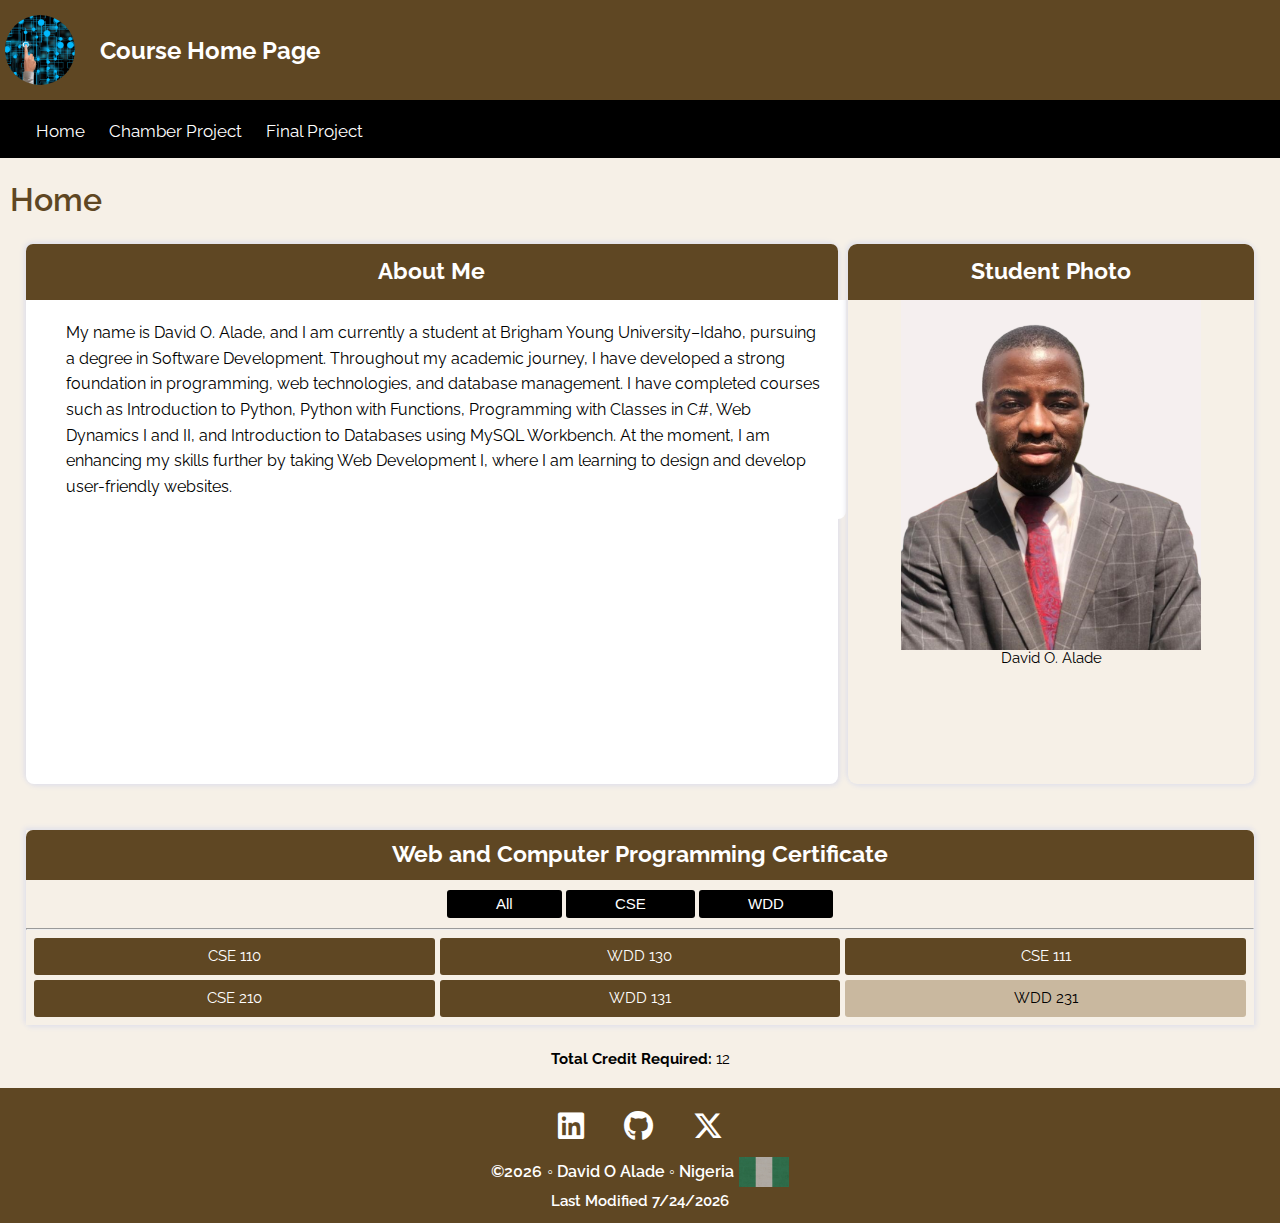
<file: index.html>
<!DOCTYPE html>
<html lang="en-US">

<head>
    <meta charset="UTF-8">
    <meta name="viewport" content="width=device-width, initial-scale=1.0">
    <meta name="author" content="David O. Alade">
    <meta name="description" content="Home Page for WDD231 - Web Development I">
    <title>WDD 231 - Course Home Page | David O. Alade</title>

    <link rel="preconnect" href="https://fonts.googleapis.com">
    <link rel="preconnect" href="https://fonts.gstatic.com" crossorigin>
    <link href="https://fonts.googleapis.com/css2?family=Quicksand:wght@300..700&family=Raleway:ital,wght@0,100..900;1,100..900&display=swap" rel="stylesheet">
    <link rel="icon" href="images/favicon.ico" sizes="16x16" type="image/.ico">
    <link rel="stylesheet" href="https://cdnjs.cloudflare.com/ajax/libs/font-awesome/6.5.0/css/all.min.css">

    <link rel="stylesheet" href="styles/normalize.css" media="screen">
    <link rel="stylesheet" href="styles/index.css" media="screen">
    <link rel="stylesheet" href="styles/index-large.css" media="screen">
    <script src="scripts/index.js" defer></script>
    <script src="scripts/course-list-array.js" defer></script>

    <meta property="og:title" content="WDD 231 - Course Home Page | David O. Alade">
    <meta property="og:description" content="Home Page for WDD231 - Web Development I">
    <meta property="og:image" content="https://www.churchofjesuschrist.org/imgs/45e59c1c726d11ec9eb5eeeeac1ea79d5f76a9ce/full/!1280%2C674/0/default">

    <meta property="og:url" content="https://davidicgeneration01.github.io/WDD-231/">


</head>

<body>

    <div class="intro-container">
        <img src="images/logo.jpg" alt="Photo of logo">
        <h1>Course Home Page</h1>
        <span id="menu">☰</span>
    </div>

    <header>
        <nav class="nav-links">
            <a href="#"> <span class="close-menu">✖</span> </a>
            <a href="index.html">Home</a>
            <a href="chamber/siteplan.html">Chamber Project</a>
            <a href="#">Final Project</a>
            
        </nav>
    </header>

    <h3 class="home">Home</h3>

    <main>
        <div class="main-container">
            <section class="tag-one">
                <h2>About Me</h2>
                
                <p class="My-Bio">My name is David O. Alade, and I am currently a student at Brigham Young University–Idaho, pursuing a degree in Software Development. Throughout my academic journey, I have developed a strong foundation in programming, web technologies, and database management. I have completed courses such as Introduction to Python, Python with Functions, Programming with Classes in C#, Web Dynamics I and II, and Introduction to Databases using MySQL Workbench. At the moment, I am enhancing my skills further by taking Web Development I, where I am learning to design and develop user-friendly websites.</p>
                
                
            </section>

            <section class="tag-two">
                <h2>Student Photo</h2>
                <img src="images/My-Photo.jpg" alt="David O. Alade" class="My-Photo">
                <p>David O. Alade</p>
            </section>

            <section class="tag-three">
                <h2>Web and Computer Programming Certificate</h2>

                <div class="btn-container">
                    <button class="all-course">All</button>
                    <button class="cse-course">CSE</button>
                    <button class="wdd-course">WDD</button>
                </div>
                <hr>
                <div class="courses-container"></div>
            </section>

        </div>
        <span class="total-credit"></span>
        <dialog id="course-details"></dialog>
    </main>

    <footer class="footer-nav">


    <div class="footer-icons" style="margin: 10px 0;">
        <a href="https://www.linkedin.com/in/davidalade01" target="_blank" aria-label="LinkedIn" style="margin: 0 10px; color: inherit;">
            <i class="fab fa-linkedin fa-2x"></i>
        </a>
        <a href="https://github.com/davidicgeneration01" target="_blank" aria-label="GitHub" style="margin: 0 10px; color: inherit;">
            <i class="fab fa-github fa-2x"></i>
        </a>
        <a href="https://x.com/SonofGod3471" target="_blank" aria-label="X (Twitter)" style="margin: 0 10px; color: inherit;">
            <i class="fab fa-x-twitter fa-2x"></i>
        </a>
    </div>

    <div class="flag-name">
        <span id="currentYear">&copy;</span>
        <p> ◦ David O Alade ◦ Nigeria </p>
        <img src="images/Nig-flag.jpg" alt="Nigerian Flag" loading="lazy">
    </div>
    <p id="lastModified"></p>

</footer>

    </footer>

</body>

</html>
</file>
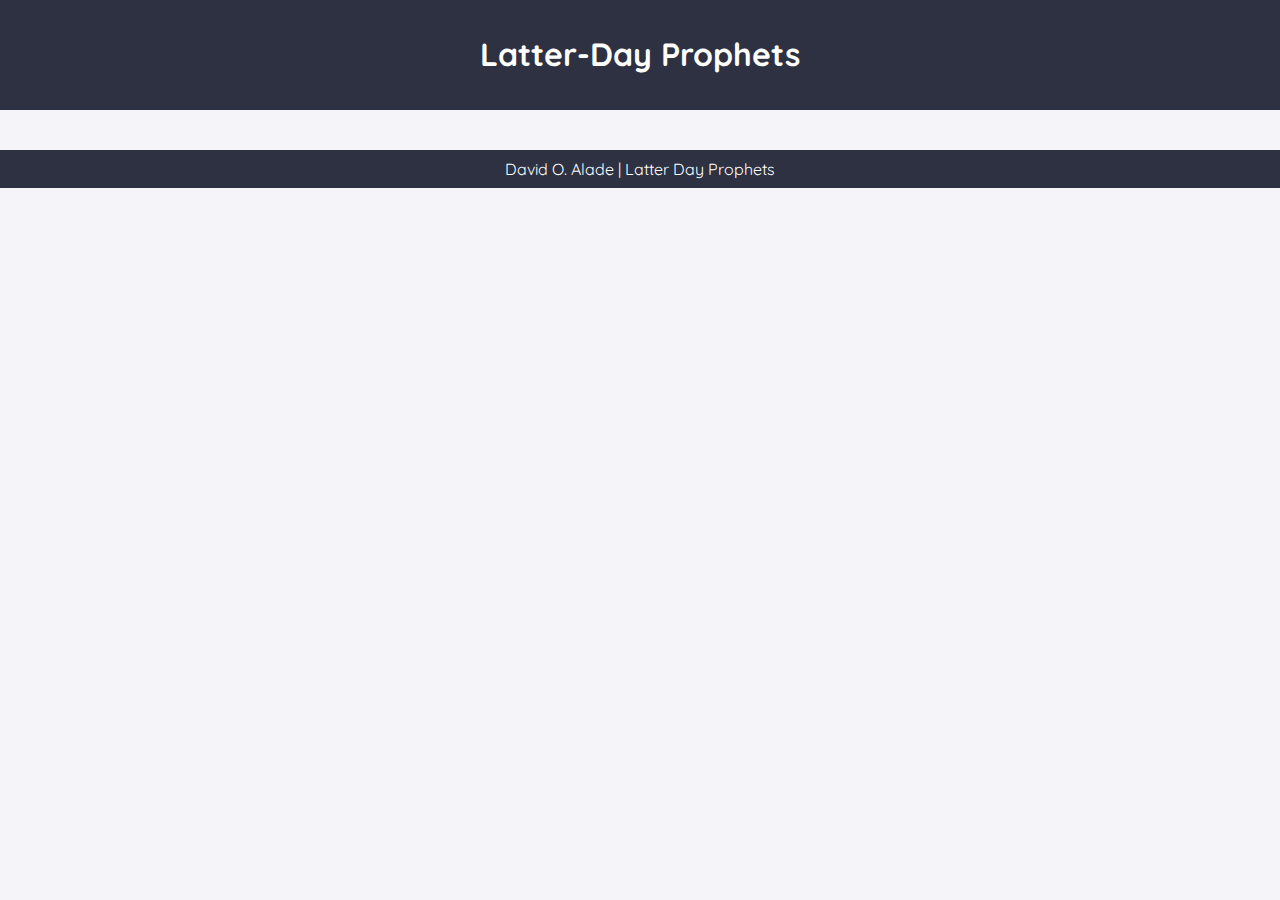
<file: prophets.html>
<!DOCTYPE html>
<html lang="en-US">
  <head>
    <meta charset="UTF-8" />
    <meta name="viewport" content="width=device-width, initial-scale=1.0" />
    <meta name="author" content="David O. Alade" />
    <meta
      name="description"
      content="Prophets of the Church of Jesus Christ of Latter-day Saints"
    />
    <title>Prophets | David O. Alade</title>

    <link rel="preconnect" href="https://fonts.googleapis.com" />
    <link rel="preconnect" href="https://fonts.gstatic.com" crossorigin />
    <link href="https://fonts.googleapis.com/css2?family=Quicksand:wght@300..700&family=Raleway:ital,wght@0,100..900;1,100..900&display=swap"rel="stylesheet"/>
    <link rel="icon"href="../images/favicon.ico"sizes="16x16"type="image/.ico"/>

    <link rel="stylesheet" href="../styles/normalize.css" media="screen" />
    <link rel="stylesheet" href="../styles/prophets.css" media="screen" />
    

    <script src="../scripts/prophets.js" defer></script>
  </head>


<body>
    <header>
        <h1>Latter-Day Prophets</h1>
    </header>
    <main>
        <div id="cards"></div>
    </main>
    <footer>
        <p>David O. Alade | Latter Day Prophets</p>
    </footer>
    <script src="scripts/prophets.js"></script>
</body>
</html>
</file>
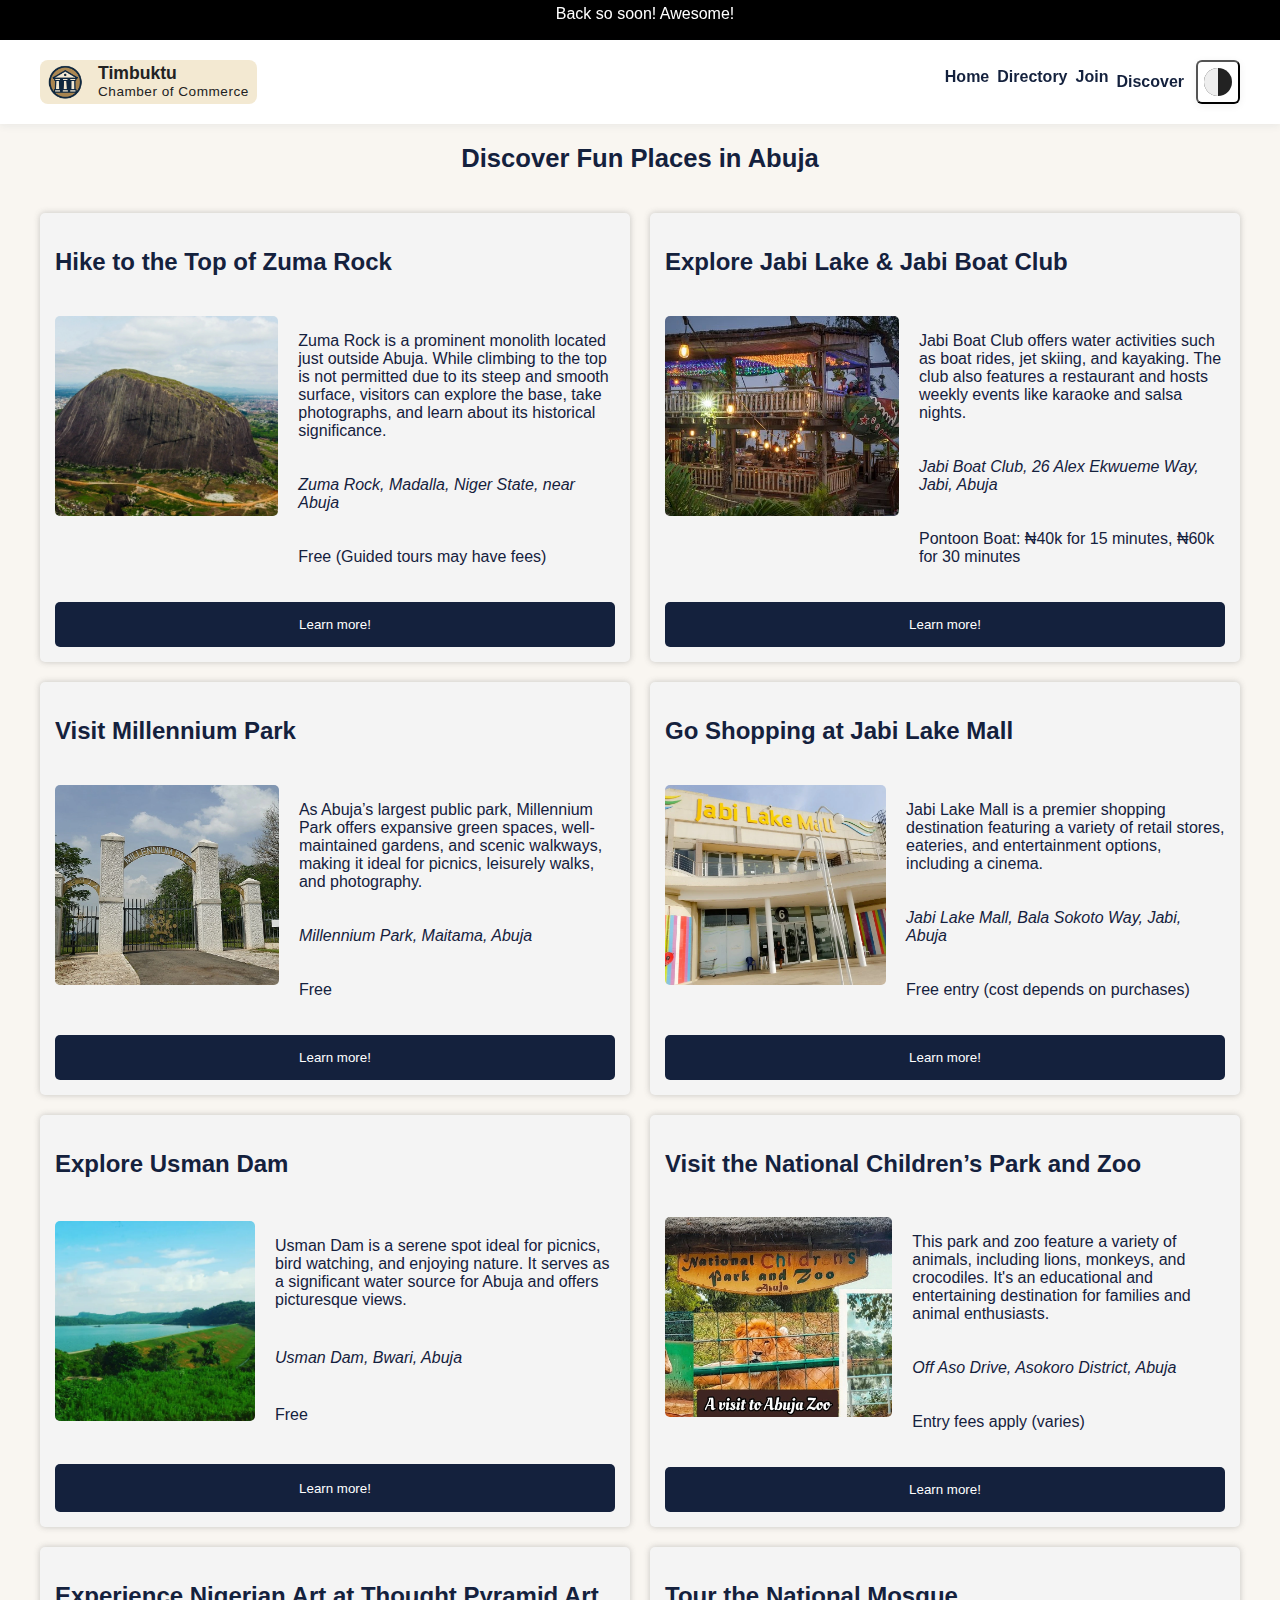
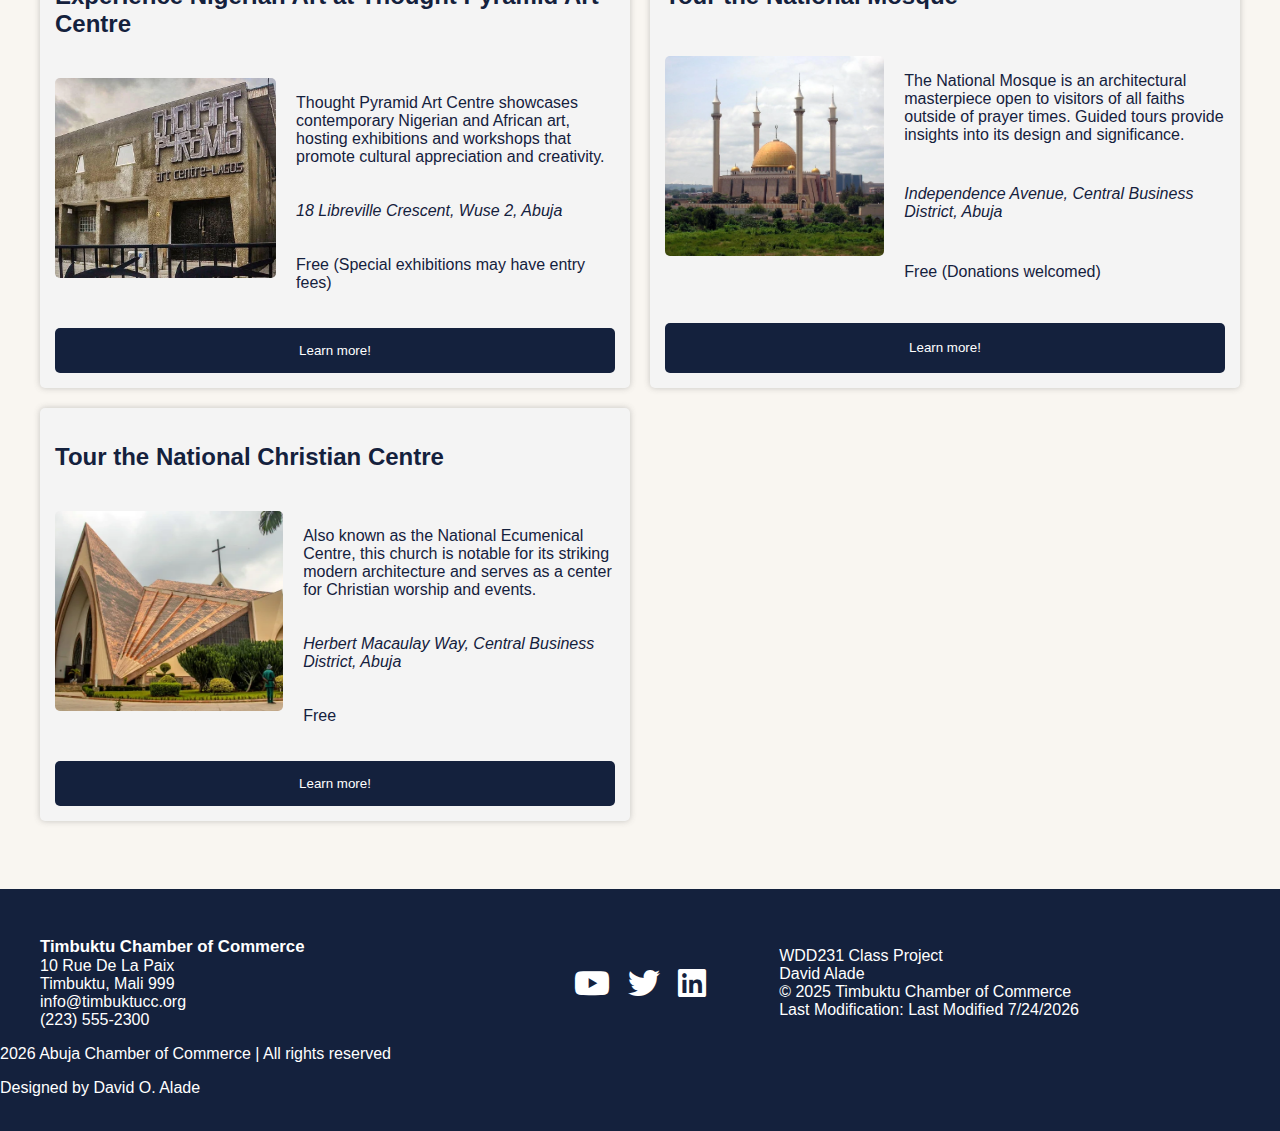
<file: chamber/discover.html>
<head>
  <meta charset="UTF-8">
    <meta name="viewport" content="width=device-width, initial-scale=1.0">
    <meta name="author" content="David O. Alade">
    <meta name="description" content="This website will serve as a resource hub for businesses in the city of Timbuktu. The site will provide information on local events, host networking opportunities, create business directories, and encourage local shopping. It aims to promote local economic growth, support local businesses, and foster a sense of community between the businesses.">

    <meta property="og:title" content="Timbuktu Chamber of Commerce">
    <meta property="og:description" content="Timbuktu Chamber of Commerce connecting businesses together">
    <meta property="og:type" content="website">
    <meta property="og:image" content="https://davidicgeneration01.github.io/WDD231/chamber/img/Commerce.jpg">
    <meta property="og:url" content="https://davidicgeneration01.github.io/WDD231/chamber/directory.html">
    <meta name="twitter:card" content="Timbuktu Chamber of Commerce, connects and grows businesses.">
    <title>Directory | Timbuktu Chamber of Commerce </title>

    <link rel="apple-touch-icon" sizes="180x180" href="/images/icons/apple-touch-icon.png">
    <link rel="icon" type="image/png" sizes="32x32" href="images/icons/favicon-32x32.png">
    <link rel="icon" type="image/png" sizes="16x16" href="images/icons/favicon-16x16.png">
    <link rel="manifest" href="images/icons/site.webmanifest">

    <link rel="preconnect" href="https://fonts.googleapis.com">
    <link rel="preconnect" href="https://fonts.gstatic.com" crossorigin>
    <link href="https://fonts.googleapis.com/css2?family=Outfit:wght@100..900&display=swap" rel="stylesheet">
    <link rel="icon" href="img/favicon.ico" sizes="16x16" type="image/.ico">

    
    <link rel="stylesheet" href="styles/discover.css" media="screen">
    <link rel="stylesheet" href="styles/index.css" media="screen">
    <!-- <link rel="stylesheet" href="styles/directory.css" media="screen">
    <link rel="stylesheet" href="styles/directory-large.css" media="screen"> -->
    <link rel="stylesheet" href="https://cdnjs.cloudflare.com/ajax/libs/font-awesome/6.6.0/css/all.min.css"> <!-- Font Awesome 6.6.0 -->

    <script src="scripts/discover.js" defer></script>
    <script src="scripts/lastmodified.js" defer></script>
    <script src="scripts/nav.js" defer></script>

</head>
<body>
  <header id="greeting-msg"></header>

  <header>
    <div class="header-content container">
      <div class="logo">
        <img src="img/logo.png" alt="Timbuktu Chamber of Commerce Logo" class="logo-img" width="48" height="48">
        <span class="logo-text">
          <span class="logo-title">Timbuktu</span>
          <span class="logo-subtitle">Chamber of Commerce</span>
        </span>
      </div>

      <nav class="main-nav">
        <button class="dark-toggle" id="darkToggle" aria-label="Toggle dark mode">
          <svg width="32" height="32" viewBox="0 0 32 32">
            <circle cx="16" cy="16" r="14" fill="#222"/>
            <path d="M16 2a14 14 0 0 0 0 28V2z" fill="#eee"/>
          </svg>
        </button>
        <div class="hamburger" id="hamburger">
          <span class="bar"></span>
          <span class="bar"></span>
          <span class="bar"></span>
        </div>
        <ul class="nav-links" id="navLinks">
          <li><a href="index.html">Home</a></li>
          <li><a href="directory.html">Directory</a></li>
          <li><a href="join.html">Join</a></li>
          <li><a href="discover.html" class="active">Discover</a></li>
        </ul>
      </nav>
    </div>
  </header>

    <main>
        <h1>Discover Fun Places in Abuja</h1>

        <div class="tryData"></div>
    </main>


    <footer>
        <div class="footer-content container">
        <div class="footer-col">
            <strong>Timbuktu Chamber of Commerce</strong><br>
            10 Rue De La Paix<br>
            Timbuktu, Mali 999<br>
            info@timbuktucc.org<br>
            (223) 555-2300
        </div>
        <div class="footer-col social-icons">
            <a href="#"><i class="fab fa-youtube"></i></a>
            <a href="#"><i class="fab fa-twitter"></i></a>
            <a href="#"><i class="fab fa-linkedin"></i></a>
        </div>
        <div class="footer-col">
            <div>WDD231 Class Project<br>
            David Alade<br>
            &copy; 2025 Timbuktu Chamber of Commerce<br>
            Last Modification: <span id="lastModified"></span>
            </div>
        </div>
        </div>

        <div class="footend-container">
                <div class="footer-end">
                    <p><span id="currentYear">©</span> Abuja Chamber of Commerce | All rights reserved</p>
                    <p>Designed by David O. Alade</p>
                </div>
        </div>
    </footer>
</body>
</html>
</file>
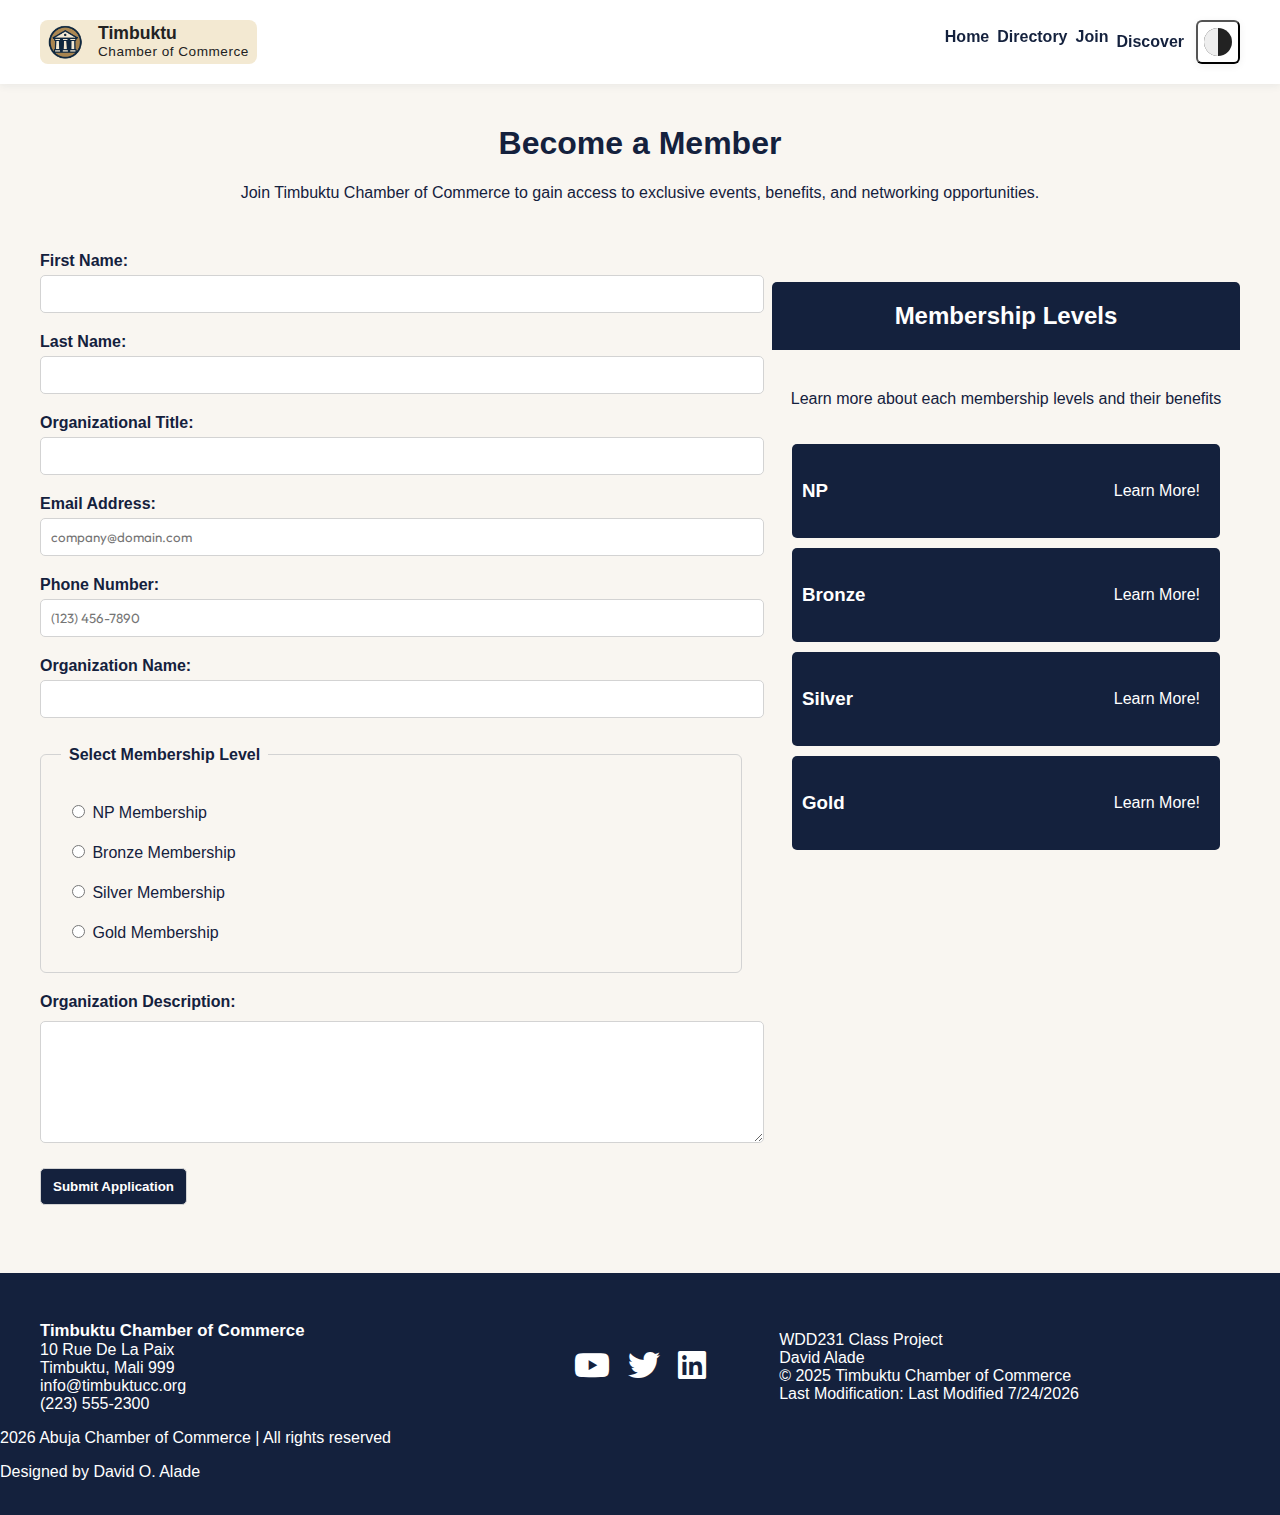
<file: chamber/join.html>
<!DOCTYPE html>
<html lang="en-Us">
<head>
  <meta charset="UTF-8">
    <meta name="viewport" content="width=device-width, initial-scale=1.0">
    <meta name="author" content="David O. Alade">
    <meta name="description" content="This website will serve as a resource hub for businesses in the city of Timbuktu. The site will provide information on local events, host networking opportunities, create business directories, and encourage local shopping. It aims to promote local economic growth, support local businesses, and foster a sense of community between the businesses.">

    <meta property="og:title" content="Timbuktu Chamber of Commerce">
    <meta property="og:description" content="Timbuktu Chamber of Commerce connecting businesses together">
    <meta property="og:type" content="website">
    <meta property="og:image" content="https://davidicgeneration01.github.io/WDD231/chamber/img/Commerce.jpg">
    <meta property="og:url" content="https://davidicgeneration01.github.io/WDD231/chamber/directory.html">
    <meta name="twitter:card" content="Timbuktu Chamber of Commerce, connects and grows businesses.">
    <title>Directory | Timbuktu Chamber of Commerce </title>

    <link rel="apple-touch-icon" sizes="180x180" href="/images/icons/apple-touch-icon.png">
    <link rel="icon" type="image/png" sizes="32x32" href="images/icons/favicon-32x32.png">
    <link rel="icon" type="image/png" sizes="16x16" href="images/icons/favicon-16x16.png">
    <link rel="manifest" href="images/icons/site.webmanifest">

    <link rel="preconnect" href="https://fonts.googleapis.com">
    <link rel="preconnect" href="https://fonts.gstatic.com" crossorigin>
    <link href="https://fonts.googleapis.com/css2?family=Outfit:wght@100..900&display=swap" rel="stylesheet">
    <link rel="icon" href="img/favicon.ico" sizes="16x16" type="image/.ico">

    
    <link rel="stylesheet" href="styles/index.css" media="screen">
    <link rel="stylesheet" href="styles/join.css" media="screen">
    <link rel="stylesheet" href="styles/directory.css" media="screen">
    <link rel="stylesheet" href="https://cdnjs.cloudflare.com/ajax/libs/font-awesome/6.6.0/css/all.min.css"> <!-- Font Awesome 6.6.0 -->

    <script src="scripts/index.js" type="module"></script>
    <script src="scripts/lastmodified.js" defer></script>
    <script src="scripts/join.js" defer></script>
    <script src="scripts/nav.js" defer></script>

</head>
<body>
  <header>
    <div class="header-content container">
      <div class="logo">
        <img src="img/logo.png" alt="Timbuktu Chamber of Commerce Logo" class="logo-img" width="48" height="48">
        <span class="logo-text">
          <span class="logo-title">Timbuktu</span>
          <span class="logo-subtitle">Chamber of Commerce</span>
        </span>
      </div>

      <nav class="main-nav">
        <button class="dark-toggle" id="darkToggle" aria-label="Toggle dark mode">
          <svg width="32" height="32" viewBox="0 0 32 32">
            <circle cx="16" cy="16" r="14" fill="#222"/>
            <path d="M16 2a14 14 0 0 0 0 28V2z" fill="#eee"/>
          </svg>
        </button>
        <div class="hamburger" id="hamburger">
          <span class="bar"></span>
          <span class="bar"></span>
          <span class="bar"></span>
        </div>
        <ul class="nav-links" id="navLinks">
          <li><a href="index.html">Home</a></li>
          <li><a href="directory.html">Directory</a></li>
          <li><a href="join.html">Join</a></li>
          <li><a href="discover.html">Discover</a></li>
        </ul>
      </nav>
    </div>
  </header>

  <main>

        <div class="intro-Heading">
            <h1>Become a Member</h1>
            <p>Join Timbuktu Chamber of Commerce to gain access to exclusive events, benefits, and networking opportunities.</p>
        </div>

        <div id="member-container">

            <form method="get" action="thankyou.html" class="org-details" id="formI">
                
                <div id="formInfo">
                    <label> First Name: 
                        <input type="text" title="firstName" name="First" autocomplete="given-name" required>
                    </label>

                    <label> Last Name: 
                        <input type="text" title="lastName" name="Last" required autocomplete="family-name" >
                    </label>

                    <label> Organizational Title: 
                        <input type="text" title="orgTitle" name="orgTitle" required autocomplete="organization-title" pattern="[A-Za-z\s\-]{7,}">
                    </label>

                    <label> Email Address: 
                        <input type="email" title="email address" name="email" required autocomplete="email" placeholder="company@domain.com">
                    </label>

                    <label> Phone Number: 
                        <input type="tel" title="phoneNumber" name="number" required autocomplete="tel" placeholder="(123) 456-7890">
                    </label>

                    <label> Organization Name: 
                        <input type="text" title="orgName" name="OrgName" required autocomplete="organization">
                    </label>

                </div>
                
                <fieldset id="fieldsetArea">
                    <legend>Select Membership Level</legend>
                    <label> <input type="radio" name="membershipLevel" value="NP Membership" required> NP Membership </label>
                    <label> <input type="radio" name="membershipLevel" value="Bronze Membership" required> Bronze Membership </label>
                    <label> <input type="radio" name="membershipLevel" value="Silver Membership" required> Silver Membership </label>
                    <label> <input type="radio" name="membershipLevel" value="Gold Membership" required> Gold Membership </label>
                    
                </fieldset>
                
                <label id="orgDetails"> Organization Description: 
                    <textarea name="orgDescription" id="orgDescription" title="describe your organization"></textarea>
                </label>
                
                <button id="submit-Btn" type="submit">Submit Application</button>
                
                <input type="hidden" id="timestamp" name="timestamp" value="">


            </form>

            

            
            <div class="benefits">
                <h2>Membership Levels</h2>
                <p>Learn more about each membership levels and their benefits</p>

            
                <div id="NP-M">
                    <h3>NP</h3>
                    <p>Learn More!</p>
                </div>

                <div id="Bronze-M">
                    <h3>Bronze</h3>
                    <p>Learn More!</p>
                </div>

                <div id="Silver-M">
                    <h3>Silver</h3>
                    <p>Learn More!</p>
                </div>

                <div id="Gold-M">
                    <h3>Gold</h3>
                    <p>Learn More!</p>
                </div>
            </div>

            <dialog id="dsDialogue" class="dDesign"></dialog>

        </div>

    </main>


  <footer>
    <div class="footer-content container">
      <div class="footer-col">
        <strong>Timbuktu Chamber of Commerce</strong><br>
        10 Rue De La Paix<br>
        Timbuktu, Mali 999<br>
        info@timbuktucc.org<br>
        (223) 555-2300
      </div>
      <div class="footer-col social-icons">
        <a href="#"><i class="fab fa-youtube"></i></a>
        <a href="#"><i class="fab fa-twitter"></i></a>
        <a href="#"><i class="fab fa-linkedin"></i></a>
      </div>
      <div class="footer-col">
        <div>WDD231 Class Project<br>
        David Alade<br>
        &copy; 2025 Timbuktu Chamber of Commerce<br>
        Last Modification: <span id="lastModified"></span>
        </div>
      </div>
    </div>

    <div class="footend-container">
            <div class="footer-end">
                <p><span id="currentYear">©</span> Abuja Chamber of Commerce | All rights reserved</p>
                <p>Designed by David O. Alade</p>
            </div>
  </footer>
</body>
</html>
</file>
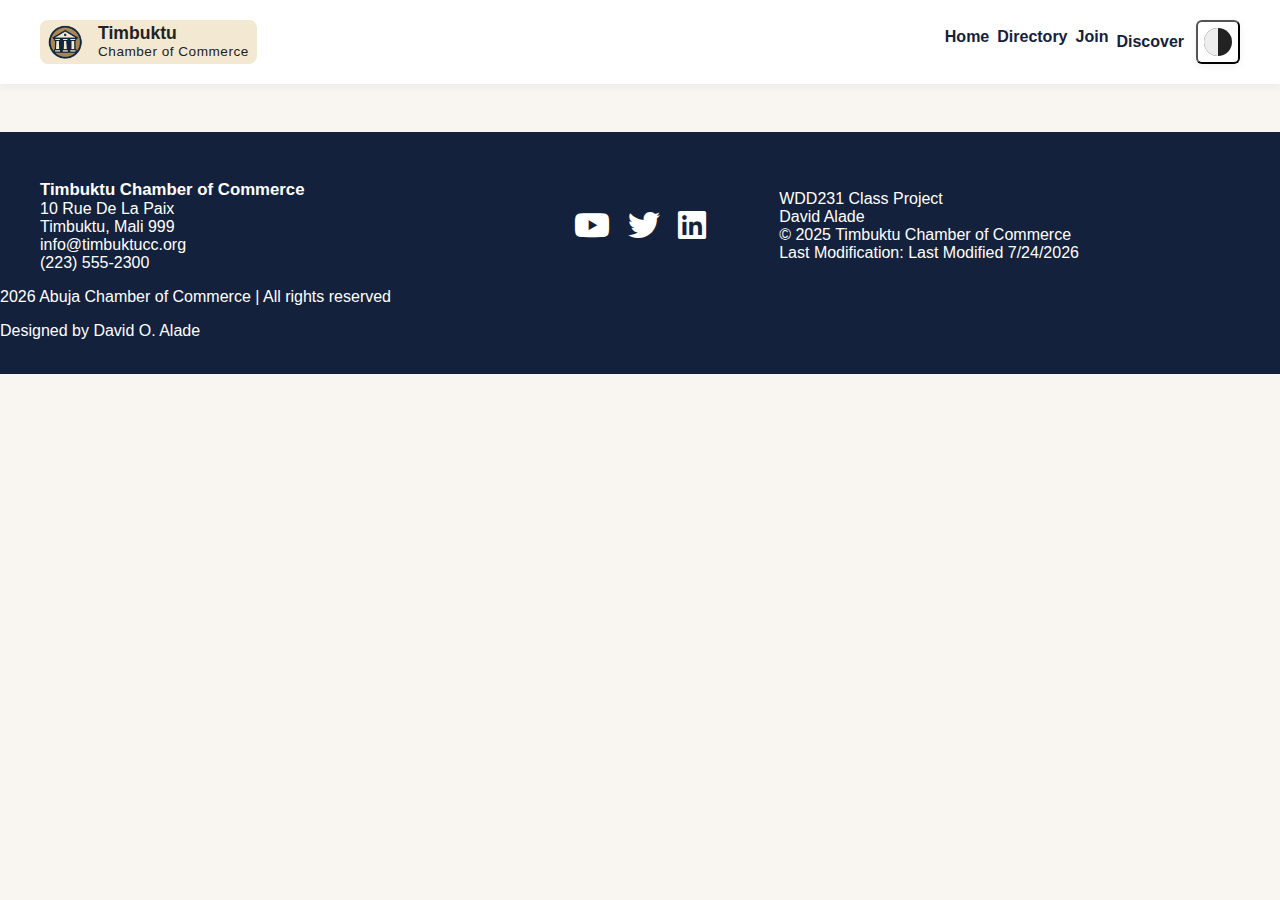
<file: chamber/thankyou.html>
<!DOCTYPE html>
<html lang="en-Us">
<head>
  <meta charset="UTF-8">
    <meta name="viewport" content="width=device-width, initial-scale=1.0">
    <meta name="author" content="David O. Alade">
    <meta name="description" content="This website will serve as a resource hub for businesses in the city of Timbuktu. The site will provide information on local events, host networking opportunities, create business directories, and encourage local shopping. It aims to promote local economic growth, support local businesses, and foster a sense of community between the businesses.">

    <meta property="og:title" content="Timbuktu Chamber of Commerce">
    <meta property="og:description" content="Timbuktu Chamber of Commerce connecting businesses together">
    <meta property="og:type" content="website">
    <meta property="og:image" content="https://davidicgeneration01.github.io/WDD231/chamber/img/Commerce.jpg">
    <meta property="og:url" content="https://davidicgeneration01.github.io/WDD231/chamber/directory.html">
    <meta name="twitter:card" content="Timbuktu Chamber of Commerce, connects and grows businesses.">
    <title>Directory | Timbuktu Chamber of Commerce </title>

    <link rel="apple-touch-icon" sizes="180x180" href="/images/icons/apple-touch-icon.png">
    <link rel="icon" type="image/png" sizes="32x32" href="images/icons/favicon-32x32.png">
    <link rel="icon" type="image/png" sizes="16x16" href="images/icons/favicon-16x16.png">
    <link rel="manifest" href="images/icons/site.webmanifest">

    <link rel="preconnect" href="https://fonts.googleapis.com">
    <link rel="preconnect" href="https://fonts.gstatic.com" crossorigin>
    <link href="https://fonts.googleapis.com/css2?family=Outfit:wght@100..900&display=swap" rel="stylesheet">
    <link rel="icon" href="img/favicon.ico" sizes="16x16" type="image/.ico">

    
    <link rel="stylesheet" href="styles/index.css" media="screen">
    <link rel="stylesheet" href="styles/thankyou.css" media="screen">
    <!-- <link rel="stylesheet" href="styles/directory.css" media="screen"> -->
    <link rel="stylesheet" href="https://cdnjs.cloudflare.com/ajax/libs/font-awesome/6.6.0/css/all.min.css"> <!-- Font Awesome 6.6.0 -->

    <script src="scripts/index.js" type="module"></script>
    <script src="scripts/lastmodified.js" defer></script>
    <script src="scripts/thankyou.js" defer></script>
    <script src="scripts/nav.js" defer></script>

</head>
<body>
  <header>
    <div class="header-content container">
      <div class="logo">
        <img src="img/logo.png" alt="Timbuktu Chamber of Commerce Logo" class="logo-img" width="48" height="48">
        <span class="logo-text">
          <span class="logo-title">Timbuktu</span>
          <span class="logo-subtitle">Chamber of Commerce</span>
        </span>
      </div>

      <nav class="main-nav">
        <button class="dark-toggle" id="darkToggle" aria-label="Toggle dark mode">
          <svg width="32" height="32" viewBox="0 0 32 32">
            <circle cx="16" cy="16" r="14" fill="#222"/>
            <path d="M16 2a14 14 0 0 0 0 28V2z" fill="#eee"/>
          </svg>
        </button>
        <div class="hamburger" id="hamburger">
          <span class="bar"></span>
          <span class="bar"></span>
          <span class="bar"></span>
        </div>
        <ul class="nav-links" id="navLinks">
          <li><a href="index.html">Home</a></li>
          <li><a href="directory.html">Directory</a></li>
          <li><a href="#">Join</a></li>
          <li><a href="#">Discover</a></li>
        </ul>
      </nav>
    </div>
  </header>

  <main>
    <div id="displayApp"></div>
  </main>


  <footer>
    <div class="footer-content container">
      <div class="footer-col">
        <strong>Timbuktu Chamber of Commerce</strong><br>
        10 Rue De La Paix<br>
        Timbuktu, Mali 999<br>
        info@timbuktucc.org<br>
        (223) 555-2300
      </div>
      <div class="footer-col social-icons">
        <a href="#"><i class="fab fa-youtube"></i></a>
        <a href="#"><i class="fab fa-twitter"></i></a>
        <a href="#"><i class="fab fa-linkedin"></i></a>
      </div>
      <div class="footer-col">
        <div>WDD231 Class Project<br>
        David Alade<br>
        &copy; 2025 Timbuktu Chamber of Commerce<br>
        Last Modification: <span id="lastModified"></span>
        </div>
      </div>
    </div>

    <div class="footend-container">
            <div class="footer-end">
                <p><span id="currentYear">©</span> Abuja Chamber of Commerce | All rights reserved</p>
                <p>Designed by David O. Alade</p>
            </div>
    </div>
  </footer>
</body>
</html>
</file>
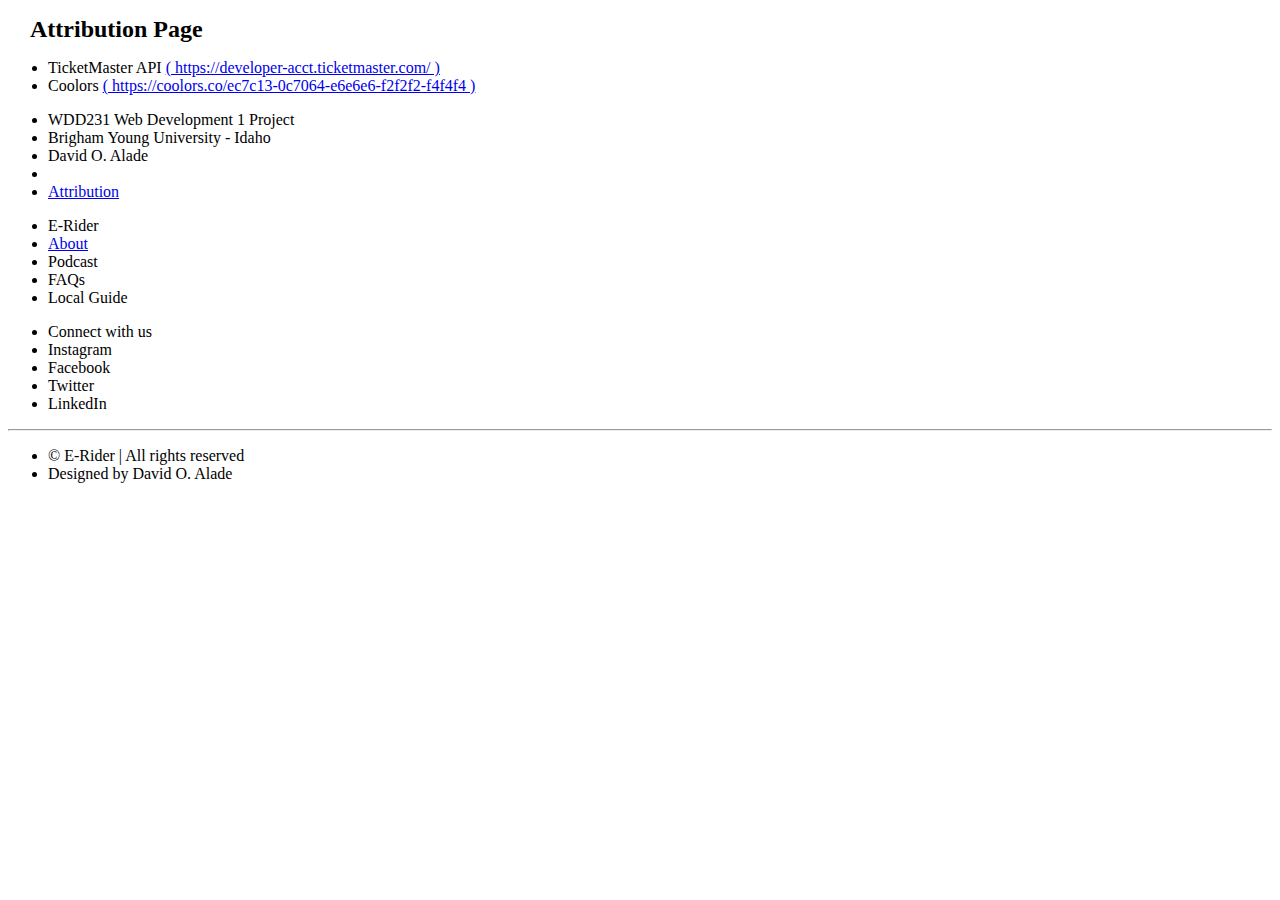
<file: project/attribution.html>
<!DOCTYPE html>
<html lang="en-US">

<head>
    <meta charset="UTF-8">
    <meta name="viewport" content="width=device-width, initial-scale=1.0">
    <meta name="author" content="David O. Alade">
    <meta name="description" content="E-Rider. 
    Connecting people to places, events, and the joy of exploration..
    Home page for E-Rider website">

    <meta property="og:title" content="E-Rider">
    <meta property="og:description" content="Connecting people to places, events, and the joy of exploration..">
    <meta property="og:type" content="website">
    <meta property="og:image" content="https://davidicgeneration01.github.io/wdd231/project/images/desktopview.jpeg">
    <meta property="og:url" content="https://davidicgeneration01.github.io/wdd231/project/index.html">
    <meta name="twitter:card" content="E-Rider - The joy of exploration">
    <title>Homepage | E-Rider</title>

    <link rel="icon" href="images/icons/favicon.ico" type="image/x-icon">
    <link rel="apple-touch-icon" sizes="180x180" href="images/icons/apple-touch-icon.png">
    <link rel="icon" type="image/png" sizes="32x32" href="images/icons/favicon-32x32.png">
    <link rel="icon" type="image/png" sizes="16x16" href="images/icons/favicon-16x16.png">
    <link rel="manifest" href="images/icons/site.webmanifest">

    <link rel="preconnect" href="https://fonts.googleapis.com">
    <link rel="preconnect" href="https://fonts.gstatic.com" crossorigin>
    <link
        href="https://fonts.googleapis.com/css2?family=Outfit:wght@100..900&family=Raleway:ital,wght@0,100..900;1,100..900&display=swap"
        rel="stylesheet">

    <link rel="preconnect" href="https://fonts.googleapis.com">
    <link rel="preconnect" href="https://fonts.gstatic.com" crossorigin>

</head>

<body>
    <h1 style="
    font-size: 1.5rem; 
    margin-left: 22px;
    ">
    Attribution Page 
    </h1>

    <ul>
        <li>TicketMaster API <a href="https://developer-acct.ticketmaster.com/">( https://developer-acct.ticketmaster.com/ ) </a></li>
        <li>Coolors <a href="https://coolors.co/ec7c13-0c7064-e6e6e6-f2f2f2-f4f4f4">( https://coolors.co/ec7c13-0c7064-e6e6e6-f2f2f2-f4f4f4 ) </a></li>

    </ul>


    <footer>
        <div class="footer-background">

            <div class="footer-section">
                
                <ul class="sec-one">
                    <li>WDD231 Web Development 1 Project</li>
                    <li>Brigham Young University - Idaho</li>
                    <li>David O. Alade</li>
                    <li id="lastModified"></li>
                    <li> <a href="attribution.html">Attribution</a> </li>
                </ul>
                
                <ul class="sec-two">
                    <li>E-Rider</li>
                    <li><a href="about.html">About</a></li>
                    <li>Podcast</li>
                    <li>FAQs</li>
                    <li>Local Guide</li>
                </ul>
                
                
                <ul class="sec-three">
                    <li> Connect with us</li>
                    <li> <i class="fa-brands fa-instagram"></i> Instagram</li>
                    <li> <i class="fa-brands fa-facebook"></i> Facebook</li>
                    <li> <i class="fa-brands fa-twitter"></i> Twitter</li>
                    <li> <i class="fa-brands fa-linkedin"></i> LinkedIn</li>
                </ul>
                
            </div>

            <div class="footend-section">
                <hr>
                
                <ul>
                    <li>©<span id="currentYear"></span> E-Rider | All rights reserved</li>
                    <li>Designed by David O. Alade</li>
                </ul>

            </div>

        </div>


    </footer>

</body>

</html>
</file>
<file: styles/index.css>
*,
*::before,
*::after {
    box-sizing: border-box;
    padding: 0;
    margin: 0;
}

:root {
    --primary-color: #F6F0E7;
    --secondary-color: #5F4723;
    --accent-color1: #E8D9C2;
}

body {
    font-family: "Gill Sans MT", Raleway, Quicksand, "Humanst521 BT", sans-serif;
    background-color: var(--primary-color);
    font-size: 15px;
}

main {
    padding: 15px;
}





#menu {
    font-size: 26px;
    line-height: 100px;
    padding-right: 10px;
    cursor: pointer;
    /* transition: 50s ease-in; */
}


.intro-container {
    width: 100%;
    height: 100px;
    background-color: var(--secondary-color);
    display: flex;
    flex-direction: row;
    justify-content: space-around;
    color: white;
}

.intro-container h1 {
    line-height: 70px;
    font-family: Raleway, sans-serif;
    font-size: 1.5rem;
    text-align: center;
}

.intro-container img {
    border-radius: 50%;
    padding: 5px;
    width: 80px;
    height: 80px;
    object-fit: cover;
    margin-top: 10px;
}


.nav-links {
    display: none;
    background-color: #5F4723;
    width: 200px;
    height: 300px;
    text-align: center;
    padding-top: 17px;
    position: absolute;
    top: 0;
    right: 0;
    z-index: 1;
    transition: 25s ease;
}

.nav-links a {
    display: flex;
    flex-direction: column;
    padding: 12px;
    text-decoration: none;
    color: white;
    font-size: 1.2rem;
}

.nav-links a:hover {
    color: #c9b89f;
}

/* .nav-links a:active {
    text-decoration: underline white 3px;
} */

.close-menu {
    font-size: 26px;
    color: white;
    position: relative;
    top: 0;
    left: -40%;
}



.tag-one {
    height: 350px;
    box-shadow: 2px 2px 5px #e1e1ea, -2px -2px 5px #e1e1ea;
    border-radius: 8px;
}

.tag-one h2 {
    background-color: #5F4723;
    text-align: center;
    padding: 15px;
    color: white;
    font-family: Raleway, sans-serif;
    border-radius: 7px 7px 0 0;
}

.tag-one .course-taken {
    font-size: .9rem;
    padding: 5px;
    padding-left: 15px;
    margin-top: 10px;
}

.tag-one ul {
    list-style-type: none;
}



.tag-two {
    text-align: center;
    height: auto;
    margin-top: 20px;
    box-shadow: 2px 2px 5px #e1e1ea, -2px -2px 5px #e1e1ea;
    border-radius: 9px;
    overflow: hidden; /* Ensures image doesn't overflow */
    padding-bottom: 1rem;
}

.tag-two h2 {
    background-color: #5F4723;
    color: white;
    text-align: center;
    padding: 15px;
    font-family: Raleway, sans-serif;
    border-radius: 7px 7px 0 0;

}

.tag-two img {
    display: block;
    margin: 0 auto;
    width: 100%;
    max-width: 400px; /* Adjust as needed for your layout */
    height: auto;
    object-fit: cover;
}

@media (min-width: 600px) {
    .tag-two img {
        width: 250px;
        height: 250px;
    }
}

@media (min-width: 1000px) {
    .tag-two img {
        width: 200px;
        height: 200px;
    }
}


.My-Bio {
    font-size: 1rem;
    line-height: 1.6;
    padding: 1rem;
    background: #fff;
    border-radius: 0 0 8px 8px;
    box-sizing: border-box;
    max-width: 100%;
    word-break: break-word;
}

.tag-one {
    margin: 0 auto 1.5rem auto;
    max-width: 98vw;
    box-shadow: 2px 2px 5px #e1e1ea, -2px -2px 5px #e1e1ea;
    border-radius: 8px;
    background: #fff;
}

@media (max-width: 600px) {
    .My-Bio {
        font-size: 0.98rem;
        padding: 0.7rem;
    }
    .tag-one {
        max-width: 100vw;
        margin: 0 0 1rem 0;
    }
}


.tag-three {
    box-shadow: 2px 2px 5px #e1e1ea, -2px -2px 5px #e1e1ea;
    margin-top: 12px;

}

.tag-three h2 {
    padding: 12px;
    color: white;
    background-color: #5F4723;
    text-align: center;
    font-family: Raleway, sans-serif;
    border-radius: 7px 7px 0 0;

}

.home {
    font-size: 2rem;
    font-weight: 600;
    margin-top: 24px;
    color: #5F4723;
    padding-left: 10px;
}

.btn-container {
    text-align: center;
}

.btn-container button {
    padding: 5px 12.2%;
    gap: 3px;
    margin: 10px 0;
    border-radius: 3px;
    background-color: black;
    color: white;
    border: none;
    font-family: "Gill Sans MT", sans-serif;
    cursor: pointer;

}

.btn-container button:hover {
    background-color: rgb(42, 39, 39);
}

.courses-container {
    display: flex;
    flex-direction: column;
    padding: 8px;
    gap: 10px;
}

.courses-container span {
    padding: 10px;
    color: white;
    background-color: #5F4723;
    text-align: center;
    border-radius: 3px;
    cursor: pointer;
}

.courses-container .incomplete {
    background-color: #c9b89f;
    color: black;
}

.total-credit {
    display: block;
    text-align: center;
    margin-top: 15px;
}


dialog {
    border: 1px solid rgba(0, 0, 0, 0.1);
    border-radius: .25rem;
    padding: 1rem;
    background-color: #fff;
    box-shadow: 0 0 3rem #777;
    width: 90%;
    max-width: 600px;
}

::backdrop {
    background-color: rgba(0, 0, 0, 0.5);
}

dialog button {
    position: absolute;
    top: 23px;
    right: 23px;
    padding: .5rem 1rem;
    border: 1px solid rgba(0, 0, 0, 0.1);
}



.footer-nav {
    margin-top: 20px;
    background-color: var(--secondary-color);
    color: white;
    padding: 13px;
    font-family: Raleway, sans-serif;
    text-align: center;
    display: flex;
    justify-content: center;
    align-items: center;
    flex-direction: column;
    gap: 3px;
}

.footer-icons {
    display: flex;
    justify-content: center;
    align-items: center;
    gap: 20px;
    margin-bottom: 8px;
}
.footer-icons a {
    color: inherit;
    text-decoration: none;
    transition: color 0.2s;
}
.footer-icons a:hover {
    color: #0077b5; /* LinkedIn blue as hover example */
}


.flag-name {
    display: flex;
    flex-direction: row;
    gap: 5px;
    text-align: center;
    padding: 3px;
    align-items: center;
}

#currentYear,
.flag-name {
    font-size: 1rem;
    font-weight: 600;
}

.flag-name img {
    width: 50px;
    height: 30px;
}


#lastModified {
    font-weight: 600;
}
</file>
<file: styles/index-large.css>
@media screen and (min-width: 1000px ) {
      main {
        width: 100vw;
        max-width: none;
        margin: 0;
        padding: 0;
    }

    #menu {
        display: none;
    }

    .intro-container {
        justify-content: flex-start;
        align-items: start;
        gap: 20px; 
    
    }

    header {
        width: 100%;
        height: 58px;
        background-color: black;
    }
    

    .nav-links {
        display: flex;
        position: relative;
        justify-content: flex-start;
        /* margin: 0 auto; */
        /* max-width: 800px; */
        width: 100%;
        height: 55px;
        background-color: transparent;

    }
    
    .nav-links a {
        font-size: 1.09rem;
        padding-top: 0;
        margin-top: 4px;
    }
    
    .close-menu {
        display: none;
    }


    .main-container {
        display: grid;
        gap: 10px;
        width: calc(100vw - 4vw);
        margin: 2vw;
        padding: 0;
        grid-template-columns: 2fr 1fr;
    }
    
    .tag-three {
        grid-column: 1/3;
        
    }
    
    .tag-one {
        grid-column: 1/2;
        min-height: 300px;           /* Minimum height for small screens */
        height: 60vh;                /* Adjustable height, 60% of viewport height */
        max-height: calc(100vh - 100px);
    }
    
    .tag-two {
        grid-column: 2/3;
        margin-top: 0;
        min-height: 300px;           /* Minimum height for small screens */
        height: 60vh;                /* Adjustable height, 60% of viewport height */
        max-height: calc(100vh - 100px);
    
    }
    
    .courses-container {
        display: grid;
        grid: auto/ 1fr 1fr 1fr;
        gap: 5px;
    }

    .btn-container button {
        padding: 5px 4%;
    }

    .tag-two img {
        display: block;
        margin: 0 auto;
        width: 300px;         /* Set desired width */
        height: 350px;        /* Set desired height */
        object-fit: cover;    /* Ensures the image fills the box */
        /* border-radius: 50%; */
}

    .My-Bio {
        width: 100%;
        max-width: 800px;
        margin: 0 20px;
        padding: 20px;
        
    }

    .technical-skills {
        margin: 0 auto;
        max-width: 900px;
        padding: 5px;
    }
    
    
}
</file>
<file: styles/prophets.css>
* {
    margin: 0;
    padding: 0;
    box-sizing: border-box;
}

body {
    background-color: #f4f4f9;
    font-family: 'Quicksand', 'Raleway', sans-serif;
}

header, footer {
    background-color: #2d3142;
    padding: 10px;
}

h1, h2, p, footer {
    text-align: center;
    color: #fff;
    padding: 5px;
}

#cards {
    display: grid;
    width: 100%;
    grid-template-columns: repeat(auto-fit, minmax(320px, 1fr));
    gap: 16px;
    background-color: #f4f4f9;
    padding: 20px 0;
}

section {
    text-align: center;
    border: 1px solid #bfc0c0;
    background-color: #fff;
    border-radius: 8px;
    box-shadow: 0 2px 8px rgba(45, 49, 66, 0.08);
    transition: box-shadow 0.2s, border-color 0.2s;
}

section:hover {
    box-shadow: 0 4px 16px rgba(239, 131, 84, 0.15);
    border-color: #ef8354;
}

section h2 {
    color: #2d3142;
}

section p {
    color: #22223b;
}

section img {
    width: 100%;
    max-width: 260px;
    aspect-ratio: 1 / 1;
    height: auto;
    object-fit: cover;
    padding: 5px;
    border-radius: 6px;
    background: #bfc0c0;
    margin: 10px auto;
    display: block;
}

/* Responsive grid adjustments */
#cards {
    display: grid;
    width: 100%;
    grid-template-columns: repeat(auto-fit, minmax(260px, 1fr));
    gap: 16px;
    background-color: #f4f4f9;
    padding: 20px 0;
}

@media (max-width: 600px) {
    section img {
        max-width: 90vw;
    }
    #cards {
        grid-template-columns: 1fr;
        gap: 12px;
        padding: 10px 0;
    }
}
</file>
<file: chamber/styles/discover.css>
/* Color Scheme: Deep blue, gold, sand, white, dark gray */
:root {
  --primary-color: #14213d;           /* Deep navy blue for headings/nav/footer text */
  --secondary-color: #eab308;         /* Gold accent */
  --background-color: #f9f6f1;        /* Light sand */
  --panel-bg: #fff;
  --panel-title-bg: #1a3557;
  --panel-title-color: #fff;
  --text-color: #14213d;              /* Deep navy blue for body text */
  --accent: #eab308;
  --border-radius: 8px;
  --font-heading: 'Montserrat', Arial, sans-serif;
  --font-body: 'Open Sans', Arial, sans-serif;
  --nav-bg: #14213d;                  /* Deep navy blue for nav bar */


    font-family: Outfit, "Humanst521 BT", roboto, sans-serif;
    font-size: 16px;
    scroll-behavior: smooth;
}

/* Dark mode */
body.dark-mode {
  --primary-color: #e0e6ed;
  --secondary-color: #ffd600;
  --background-color: #000000;
  --panel-bg: #181c23;
  --panel-title-bg: #23272f;
  --panel-title-color: #ffd600;
  --text-color: #e0e6ed;
  --accent: #ffd600;
  --nav-bg: #10131a;
}

#greeting-msg {
    width: 100%;
    height: 30px;
    background-color: black;
    color: white;
    text-align: center;
    padding: 5px;
}

#greeting-msg.hidden {
    opacity: 0;
    visibility: hidden;
    height: 0;
    width: 0;
    padding: 0;
    transition: 0.5s ease;
}



.att-1 {
    display: flex;
    flex-direction: column;
    gap: 20px;
}
.Events {
    width: 100%;
    height: 300px;
    background-color: var(--primary-color);
    border-radius: 10px;
    box-shadow: 0px 0px 6px rgb(79, 79, 79);

}

.Events h1 {
    background-color: var(--primary-color);
    padding: 15px 15px;
    margin: 0 0;
    color: white;
    font-size: 1.5rem;
    border-radius: 10px 10px 0px 0px;

}

.Events ul {
    padding: 15px 15px;
}

.Events ul li {
    padding-bottom: 10px;
}


.Calender {
    width: 100%;
    height: 400px;
    background-color: #14213d;
    margin: 20px 0px ;
}






#discover-container {
    display: flex;
    flex-direction: column;
    padding: 20px;
}


.att-img-container {
    width: 100%;
    height: 400px;
    position: relative;
    border-radius: 10px;
    box-shadow: 0px 0px 6px rgb(79, 79, 79);

}

.att-img-container img {
    width: 100%;
    height: 100%;
    object-fit: cover;
    border-radius: 10px;
}

.att-img-container .ptag {
    position: absolute;
    bottom: 0;
    background-color: black;
    color: white;
    width: 100%;
    height: 35%;
    object-fit: cover;
    border-radius: 0 0 10px 10px;
}

.att-img-container .ptag:hover {
    visibility: visible;
    cursor: pointer;
    background-color: black;
    animation: upDown .6s ease;
}

@keyframes upDown {
    from {
        transform: translateY(-20px);
        background-color: aqua
        ;
    }

    to {
        transform: translateY(0);
    }
}



.ptag p {
    padding: 10px;
}


.places {
    margin-top: 20px;
}









.calendar-header {
    padding: 13px;
    background-color: var(--primary-color);
    color: #fff;
    display: flex;
    justify-content: center;
    align-items: center;
    gap: 10px;
}

.calendar-header button {
    background-color: rgba(0, 0, 0, 0);
    color: #fff;
    border: none;
    cursor: pointer;
    font-size: 28px;
}


.day-names {
    display: grid;
    grid: auto/repeat(7, 1fr);
    text-align: center;
    background-color: #f0f0f0;
    padding: 8px 0px;
}

.days {
    display: grid;
    grid: repeat(4, 1fr)/ repeat(7, 1fr);
    text-align: center;
}

.days div {
    padding: 10px;
}


.today {
    background-color: var(--text-color);
}



/* abuja activities */
main > h1 {
    text-align: center;
    margin: 0;
    padding: 20px 0;
    font-size: 1.6rem;
}

.tryData {
    display: grid;
    gap: 10px;
    padding: 20px;
}

.activity button {
    padding: 15px;
    background-color: var(--primary-color);
    color: white;
    border: none;
    border-radius: 5px;
    width: 100%;
}

.activity {
    border-radius: 5px;
    overflow: hidden;
    background-color: #F4F4F4;
    padding: 15px;
    display: grid;
    grid-template-areas: 
    "image" 
    "name"
    "desc"
    "address"
    "cost"
    "button";
    gap: 20px;
}

.activity > img {
    width: 100%;
    height: 200px;
    object-fit: cover;
    border-radius: 5px;
}



@media screen and (min-width: 641px) {
    .activity {
        
        grid-template-areas: 
        "name name"
        "image desc"
        "image address"
        "image cost"
        "button button";
    }

    .activity > img {
        grid-area: image;
    }

    .activity > h2 {
        grid-area: name;
        color: var(--primary-color);
    }

    .activity > p {
        grid-area: desc;
    }

    .activity > address {
        grid-area: address;
    }
    
    .activity > p:nth-of-type(2) {
        grid-area: cost;
    }

    .activity > button {
        grid-area: button;
    }
}
    .activity > button:hover {
        cursor: pointer;
    }



@media screen and (min-width: 1000px){

    #discover-container, 
    .tryData {

        max-width: 1200px;
        margin: 0 auto;
    }
    
    #discover-container {
        max-width: 1200px;
        margin: 0 auto;
        padding-left: 0;
        padding-right: 0;
        display: grid;
        grid: auto/1.5fr 2fr;
        gap: 20px;
    }

    .places {
        margin: 0;
        padding-bottom: 20px;
    }

    .tryData {
        grid: auto/1fr 1fr;
        gap: 20px;
    }


    .activity {
        box-shadow: 0px 0px 6px rgb(79, 79, 79, .3);
    }

    .activity:hover {
        transform: scale(1.02);
        transition: .3s ease;
    }
    
    .activity img:hover {
        transform: scale(1.05);
        transition: .3s ease;
    }
}
</file>
<file: chamber/styles/index.css>
/* Color Scheme: Deep blue, gold, sand, white, dark gray */
:root {
  --primary-color: #14213d;           /* Deep navy blue for headings/nav/footer text */
  --secondary-color: #eab308;         /* Gold accent */
  --background-color: #f9f6f1;        /* Light sand */
  --panel-bg: #fff;
  --panel-title-bg: #1a3557;
  --panel-title-color: #fff;
  --text-color: #14213d;              /* Deep navy blue for body text */
  --accent: #eab308;
  --border-radius: 8px;
  --font-heading: 'Montserrat', Arial, sans-serif;
  --font-body: 'Open Sans', Arial, sans-serif;
  --nav-bg: #14213d;                  /* Deep navy blue for nav bar */
}

/* Dark mode */
body.dark-mode {
  --primary-color: #e0e6ed;
  --secondary-color: #ffd600;
  --background-color: #000000;
  --panel-bg: #181c23;
  --panel-title-bg: #23272f;
  --panel-title-color: #ffd600;
  --text-color: #e0e6ed;
  --accent: #ffd600;
  --nav-bg: #10131a;
}

body {
  font-family: var(--font-body);
  background: var(--background-color);
  color: var(--text-color);
  margin: 0;
}

.container {
  max-width: 1200px;
  margin: 0 auto;
  padding: 0 16px;
}

header {
  background: #fff;
  box-shadow: 0 2px 8px rgba(26,53,87,0.07);
  position: sticky;
  top: 0;
  z-index: 100;
}

.header-content {
  display: flex;
  align-items: center;
  justify-content: space-between;
  padding: 12px 0;
  position: relative; /* Ensure absolute children are relative to header */
}

.logo {
  display: flex;
  align-items: center;
  gap: 14px;
  background: #f3e9d2;
  padding: 4px 8px;
  border-radius: var(--border-radius);
  width: fit-content;
  z-index: 100; /* Lower than hamburger */
  flex-shrink: 0;
  /* Wrap logo text if needed */
  white-space: normal;
  word-break: break-word;
  max-width: 48vw;
}

.logo-img,
.logo-icon {
  width: 36px !important;
  height: 36px !important;
}
.logo-icon {
  display: flex;
  align-items: center;
  justify-content: center;
  width: 48px;
  height: 48px;
  background: #fff;
  border: 2px solid #222;
  border-radius: 6px;
}
.logo-icon svg {
  width: 32px;
  height: 32px;
}
.logo-text {
  display: flex;
  flex-direction: column;
  justify-content: center;
}
.logo-title {
  font-family: var(--font-heading);
  font-size: 1.1rem;
  font-weight: 600;
  color: #222;
  line-height: 1;
}
.logo-subtitle {
  font-family: var(--font-body);
  font-size: 0.85rem;
  color: #222;
  margin-top: 2px;
  letter-spacing: 0.5px;
}

.main-nav {
  display: flex;
  align-items: center;
  justify-content: flex-end; /* Hamburger/nav-links to the right */
  position: relative;
  width: 100%;
}
.main-nav .nav-links {
  list-style: none;
  display: flex;
  gap: 0;
}
.main-nav .nav-links li {
  margin-left: 8px; /* Further reduced from 16px to 8px */
}
.main-nav .nav-links a {
  text-decoration: none;
  font-weight: 600;
  color: var(--primary-color);
  padding: 5px 0;
  position: relative;
  transition: color 0.3s;
}
.main-nav .nav-links a:hover {
  color: var(--secondary-color);
}
.main-nav .nav-links a::after {
  content: '';
  position: absolute;
  width: 0;
  height: 2px;
  display: block;
  margin-top: 5px;
  right: 0;
  background: var(--secondary-color);
  transition: width 0.3s ease;
}
.main-nav .nav-links a:hover::after {
  width: 100%;
  left: 0;
  background: var(--secondary-color);
}

/* Hamburger */
.hamburger {
  display: none; /* Hide by default (desktop) */
  flex-direction: column;
  justify-content: space-between;
  gap: 4px;
  width: 24px;
  height: 18px;
  cursor: pointer;
  z-index: 200; /* Higher z-index for visibility */
  background: none;
  border: none;
  padding: 0;
  margin-left: auto;
}
.hamburger .bar {
  width: 20px;
  height: 2px;
  background-color: var(--primary-color);
  transition: all 0.3s ease;
}

/* Hero */
.hero {
  background: url('https://images.unsplash.com/photo-1506744038136-46273834b3fb?auto=format&fit=crop&w=1600&q=80') no-repeat center center/cover;
  color: #fff;
  text-align: center;
  padding: 100px 20px 120px;
  min-height: 240px;
  position: relative;
  display: flex;
  align-items: center;
  justify-content: center;
  margin-left: 120px;
  margin-right: 120px;
}
.hero::before {
  content: '';
  position: absolute;
  top: 0; left: 0; width: 100%; height: 100%;
  background: rgba(26,53,87,0.55);
  z-index: 1;
}
.hero-content {
  position: relative;
  z-index: 2;
  max-width: 700px;
  margin: 0 auto;
}
.hero h2 {
  font-family: var(--font-heading);
  font-size: 2.8em;
  margin-bottom: 18px;
  color: #fff;
  line-height: 1.2;
}
.hero p {
  font-size: 1.25em;
  margin-bottom: 28px;
  color: #f9f6f1;
}
.btn {
  display: inline-block;
  padding: 12px 28px;
  border-radius: 5px;
  font-weight: 600;
  text-align: center;
  border: none;
  cursor: pointer;
  font-size: 1em;
  position: absolute;
  right: -220px;
  bottom: -45px;
  z-index: 3;
  background: var(--secondary-color);
  color: var(--primary-color);
  transition: background 0.2s, color 0.2s;
}
.btn.primary-btn {
  background: var(--secondary-color);
  color: var(--primary-color);
}
.btn.primary-btn:hover {
  background: #c59d0b;
  color: #fff;
}

/* Main Panels */
.main-panels {
  margin-top: 0;
  position: relative;
  z-index: 2;
}
.main-panels h1 {
  font-family: var(--font-heading);
  font-size: 2.1em;
  margin-bottom: 18px;
  color: var(--primary-color);
}
.panels-grid {
  display: grid;
  grid-template-columns: 2fr 1fr 1fr;
  gap: 24px;
}
.panel {
  background: var(--panel-bg);
  box-shadow: 0 2px 8px rgba(26,53,87,0.08);
  overflow: hidden;
  display: flex;
  flex-direction: column;
}
.panel-title {
  background: var(--panel-title-bg);
  color: var(--panel-title-color);
  font-family: var(--font-heading);
  font-size: 1.15em;
  font-weight: 600;
  padding: 10px 16px;
  letter-spacing: 0.5px;
}


.panel-content {
    display: flex; /* Use flexbox for layout */
    flex-direction: column; /* Stack items vertically */
    align-items: start; /* Center items horizontally */
    padding: 15px; /* Add some padding around the content */
}

.panel-content p {
  line-height: 2.3; /* Increases vertical spacing between lines */
}

.weather-main {
  display: flex;
  align-items: flex-start;   /* Align items to the top */
  justify-content: flex-start; /* Align items to the left */
  gap: 14px;
  
}
.weather-main i {
  color: var(--secondary-color);
  font-size: 3.5rem; /* Make icon bigger */
  margin-top: 0;
}

.weather-info div {
  margin-bottom: 0.5rem;
  font-size: 1rem;
  color: #333;
  text-align: left;
}

.weather-info div:last-child {
  margin-bottom: 0;
}



/* General styling for the spotlight section */
/* styles/index.css or styles/directory-large.css */

.spotlight-section {
    padding: 2rem 0;
    text-align: center;
}

.spotlight-section h2 {
    margin-bottom: 1.5rem;
    color: #333;
}



.business-header {
    background-color: #4CAF50; /* Green background */
    color: #fff;
    padding: 1rem;
    text-align: center;
    border-top-left-radius: 8px;
    border-top-right-radius: 8px;
}

.business-header .business-title {
    font-size: 1.5rem;
    font-weight: bold;
    margin-bottom: 0.5rem;
}

.business-header .business-tag {
    font-size: 0.9rem;
    opacity: 0.9;
}

.business-body {
    background-color: #f7f2f8; /* Light pink/purple background */
    padding: 1rem;
    flex-grow: 1; /* Allows this section to expand and fill available space */
    display: flex;
    flex-direction: column; /* Stack the info lines */
    justify-content: center;
}

.business-info div {
    margin-bottom: 0.5rem;
    font-size: 1rem;
    color: #333;
    text-align: center; /* Center the text within each info line */
}

.business-info div:last-child {
    margin-bottom: 0;
}

.business-info a {
    color: #007bff; /* Blue for links */
    text-decoration: none;
}

.business-info a:hover {
    text-decoration: underline;
}

#companies-container {
    display: grid;
    grid-template-columns: repeat(3, 1fr); /* 3 equal columns */
    max-width: 1400px;                     /* Wider overall layout */
    margin: 20px auto;                     /* Center horizontally */
    padding: 10px 10px;                    /* Reduce side padding */
    gap: 10px;                             /* Less gap between cards */
}

.showCompanies {
    background-color: var(--panel-bg);
    border: 2px solid var(--accent);
    border-radius: var(--border-radius);
    width: 100%;                           /* Take full width of grid cell */
    max-width: none;                       /* Remove max-width constraint */
    box-shadow: 0 4px 12px rgba(0, 0, 0, 0.1);
    overflow: hidden;
    transition: transform 0.3s;
    color: var(--text-color);
    margin: 0;                              /* Remove auto-centering margin */
}


.showCompanies:hover {
  transform: translateY(-5px);
}

.comp-heading {
  background-color: var(--panel-title-bg); /* Deep navy */
  color: var(--panel-title-color);         /* White */
  padding: 16px;
  text-align: center;
}

.companyInfo {
  padding: 16px;
  background-color: var(--background-color); /* Light sand */
  font-size: 0.95rem;
}

.companyInfo p {
  margin-bottom: 0.75rem;
}

.companyInfo a {
  color: var(--primary-color); /* Deep navy blue links */
  text-decoration: none;
}

.companyInfo a:hover {
  text-decoration: underline;
  color: var(--accent); /* Gold hover */
}

/* Footer */
footer {
  background: var(--primary-color);
  color: #fff;
  padding: 48px 0 18px;
  font-size: 1em;
  margin-top: 48px;
}
.footer-content {
  display: grid;
  grid-template-columns: 2fr 1fr 2fr;
  gap: 24px;
  align-items: center;
}
.footer-col {
  margin-bottom: 0;
}
.social-icons {
  display: flex;
  align-items: center;
  gap: 18px;
  justify-content: center;
}
.social-icons a {
  color: #fff;
  font-size: 2em;
  transition: color 0.2s;
}
.social-icons a:hover {
  color: var(--secondary-color);
}
footer strong {
  font-family: var(--font-heading);
  font-size: 1.05em;
}

/* Make dark-toggle look like a nav link */
.nav-links .dark-toggle {
  background: none;
  border: none;
  cursor: pointer;
  padding: 0 0 0 12px;
  margin: 0;
  display: flex;
  align-items: center;
  height: 100%;
  transition: filter 0.2s;
}
.nav-links .dark-toggle svg {
  display: block;
  width: 24px;
  height: 24px;
}
.nav-links li:last-child {
  display: flex;
  align-items: center;
}

/* Remove underline and hover for button */
.nav-links .dark-toggle:focus {
  outline: 2px solid var(--secondary-color);
}
.nav-links .dark-toggle:hover svg circle {
  fill: var(--secondary-color);
}

/* Desktop: Place dark-toggle absolutely to the far right in header */
@media screen and (min-width: 768px) {
  .dark-toggle {
    display: flex !important;
    position: absolute;
    right: 0;
    top: 50%;
    transform: translateY(-50%);
    z-index: 301;
    background: rgba(255,255,255,0.5);
    border-radius: 6px;
    box-shadow: 0 2px 8px rgba(0,0,0,0.06);
    align-items: center;
    padding: 4px;
  }
  .main-nav {
    padding-right: 56px; /* Leave space for dark mode button */
  }
  .nav-links .dark-toggle {
    display: none !important; /* Hide in nav-links for desktop */
  }
}

/* Mobile First Approach (up to 767px) */
@media screen and (max-width: 767px) {
  /* General Adjustments */
  body {
    font-size: 14px;
  }
  
  .container {
    padding: 0 12px;
  }
  
  /* Header */
  .header-content {
    flex-direction: row;
    justify-content: space-between;
    align-items: center;
    padding: 12px 0;
    position: relative;
  }
  .logo {
    max-width: 40vw;
    padding: 4px 8px;
  }
  .logo-img,
  .logo-icon {
    width: 32px !important;
    height: 32px !important;
  }
  .logo-title {
    font-size: 1rem;
  }
  .logo-subtitle {
    font-size: 0.75rem;
  }
  
  /* Navigation */
  .main-nav {
    display: flex;
    align-items: center;
    justify-content: flex-end;
    position: relative;
  }
  .nav-links {
    display: flex;
    flex-direction: column;
    width: -100%;
    background: var(--nav-bg);
    position: absolute;
    top: 100%;
    left: auto;
    right: 0;
    padding: 12px 0;
    z-index: 150;
    max-height: 0;
    overflow: hidden;
    opacity: 0;
    pointer-events: none;
    transition: max-height 0.3s ease, opacity 0.3s ease;
    min-width: 10px;
    width: 40vw; /* Make menu wider horizontally */
    max-width: 95vw;
    text-align: center;
    align-items: center;
    justify-content: center;
  }
  .nav-links.active {
    max-height: 500px; /* Enough for all links */
    opacity: 1;
    pointer-events: auto;
    display: flex;
  }
  
  .nav-links li {
    margin: 0 0 4px 0; /* Add small margin-bottom for separation */
    /* padding: 8px 8px;  */
    width: 100%;
  }
  .nav-links li:last-child {
    margin-bottom: 0; /* Remove margin from last item */
  }
  
  .nav-links a {
    color: #fff !important;
    display: block;
    padding: 8px 0;
    width: 100%;
    text-align: center;
  }
  
  .hamburger {
    display: flex;
    position: absolute;
    right: 52px; /* Leave space for dark mode button */
    top: 50%;
    transform: translateY(-50%);
    z-index: 300;
    margin-left: 0;
    background: rgba(255,255,255,0.5); /* Slightly transparent background */
    border-radius: 6px;
    /* Optional: add a subtle box-shadow for visibility */
    box-shadow: 0 2px 8px rgba(0,0,0,0.06);
  }
  
  .dark-toggle {
    display: flex !important;
    position: absolute;
    right: 0;
    top: 50%;
    transform: translateY(-50%);
    z-index: 301;
    background: rgba(255,255,255,0.5);
    border-radius: 6px;
    box-shadow: 0 2px 8px rgba(0,0,0,0.06);
    align-items: center;
    padding: 4px;
  }
  .nav-links .dark-toggle {
    display: none !important; /* Hide dark mode button in nav menu on mobile */
    position: static;
    background: none;
    box-shadow: none;
    padding: 0 0 0 12px;
  }
  
  /* Hero Section */
  .hero {
    margin-left: 0;
    margin-right: 0;
    padding: 60px 16px;
    min-height: 200px;
  }
  
  .hero h2 {
    font-size: 1.8em;
  }
  
  .hero p {
    font-size: 1em;
  }
  
  .btn {
    position: relative;
    right: auto;
    bottom: auto;
    margin-top: 16px;
    width: 100%;
  }
  
  /* Panels Grid */
  .panels-grid {
    grid-template-columns: 1fr;
  }
  
  /* Business Directory */
  .business-grid {
    grid-template-columns: 1fr;
  }
  
  .business-body {
    flex-direction: column;
    align-items: center;
  }
  
  .business-info {
    text-align: center;
    margin-top: 12px;
  }
  
  /* Footer */
  .footer-content {
    grid-template-columns: 1fr;
    text-align: center;
  }
  
  .social-icons {
    margin: 16px 0;
    justify-content: center;
  }
}

/* Tablet View (768px to 1023px) */
@media screen and (min-width: 768px) and (max-width: 1023px) {
  .panels-grid {
    grid-template-columns: 1fr 1fr;
  }
  
  .panel:first-child {
    grid-column: span 2;
  }
  
  /* .business-grid {
    grid-template-columns: 1fr 1fr;
  } */
  
  .footer-content {
    grid-template-columns: 1fr 1fr;
  }
}

/* Ensure dark mode toggle is visible */
.nav-links .dark-toggle {
  padding: 8px 0;
}

@media (max-width: 680px) {
    #companies-container {
        grid-template-columns: 1fr; /* Single column on narrow screens */
        max-width: 340px;           /* Max width for mobile */
        padding: 10px 5px;
        gap: 8px;                  /* Slightly smaller gap on mobile */
    }

    .showCompanies {
        /* Optional: Add margin or tweak style for better mobile spacing */
        margin: 0 auto;
    }
}
</file>
<file: chamber/styles/directory.css>
/* *,
*::before,
*::after {
    box-sizing: border-box;
    padding: 0;
    margin: 0;
} */

/* Color Scheme: Deep blue, gold, sand, white, dark gray */
:root {
  --primary-color: #14213d;           /* Deep navy blue for headings/nav/footer text */
  --secondary-color: #eab308;         /* Gold accent */
  --background-color: #f9f6f1;        /* Light sand */
  --panel-bg: #fff;
  --panel-title-bg: #1a3557;
  --panel-title-color: #fff;
  --text-color: #14213d;              /* Deep navy blue for body text */
  --accent: #eab308;
  --border-radius: 8px;
  --font-heading: 'Montserrat', Arial, sans-serif;
  --font-body: 'Open Sans', Arial, sans-serif;
  --nav-bg: #14213d;                  /* Deep navy blue for nav bar */
}

/* Dark mode */
body.dark-mode {
  --primary-color: #e0e6ed;
  --secondary-color: #ffd600;
  --background-color: #000000;
  --panel-bg: #181c23;
  --panel-title-bg: #23272f;
  --panel-title-color: #ffd600;
  --text-color: #e0e6ed;
  --accent: #ffd600;
  --nav-bg: #10131a;
}

body {
  font-family: var(--font-body);
  background: var(--background-color);
  color: var(--text-color);
  margin: 0;
}


/* #comp-grid {
        display: grid;
        grid: auto/repeat(3, 1fr);
        gap: 15px
    } */

.intro-msg-container h1 {
    margin-top: 0;
}

.intro-msg-container {
    padding: 20px;
}



/* List and Grid icons styling */
.list-grid-icons {
    margin: 0 auto;
    text-align: center;
    padding: 10px;
    display: flex;
    justify-content: center;
    align-items: center;
    gap: 18px; /* more space between buttons */
}

.list-grid-icons i {
    font-size: 28px;
    color: white;
    width: 32px;
    height: 32px;
    display: flex;
    align-items: center;
    justify-content: center;
    /* Remove padding here, handled by button */
    padding: 0;
}

.list-grid-icons button {
    border: none;
    background-color: var(--primary-color);
    cursor: pointer;
    width: 52px;
    height: 52px;
    display: flex;
    align-items: center;
    justify-content: center;
    border-radius: 0;
    padding: 0;
    transition: background 0.2s, border 0.2s;
}

.list-grid-icons i:hover {
    color: var(--primary-color);
}

.list-grid-icons button:hover {
    border: var(--primary-color) solid .5px;
    background-color: white;
    transition: .5s ease;
}

.list-grid-icons button:hover i {
    color: var(--primary-color);
}


/* Grrid and List view styling  */
#comp-list .table-list:nth-of-type(even){
    background-color: var(--secondary-color);
}

#comp-list {
    display: none;
    margin-top: 20px;
    padding: 20px;
}

/* Improved grid layout for business cards */
#comp-grid {
    display: grid;
    grid-template-columns: repeat(auto-fit, minmax(280px, 1fr));
    gap: 24px;
    padding: 24px 20px;
    width: 100%;
    box-sizing: border-box;
}

#comp-grid div {
    text-align: center;
    display: flex;
    flex-direction: column;
    border: .5px solid var(--primary-color);
    padding: 32px 18px;
    border-radius: 8px;
    box-shadow: 3px 3px var(--primary-color);
    background: var(--panel-bg);
    width: 100%;
    box-sizing: border-box;
    justify-content: center;
    align-items: center;
}

#comp-grid div h1 {
    color: var(--primary-color);
}

#comp-grid div p:nth-of-type(1){
    display: flex;
    justify-content: center;
}

/*class created in JS*/
.table-list {
    display: grid;
    grid: auto/1fr;
    gap: 10px;
    padding: 10px;
    justify-content: space-evenly;
}

@media screen and (min-width:1000px) {
    intro-msg-container,
        .list-grid-icons,
        #comp-grid,
        #comp-list {
        margin: 0 auto;
        max-width: 1200px
    }


#comp-grid {
        display: grid;
        grid: auto/repeat(3, 1fr);
        gap: 15px
    }

.table-list {
  grid: auto/repeat(4, 1fr);
 }

}
</file>
<file: chamber/styles/directory-large.css>
@media screen and (min-width:1000px) {
    intro-msg-container,
        .list-grid-icons,
        #comp-grid,
        #comp-list {
        margin: 0 auto;
        max-width: 1200px
    }


#comp-grid {
        display: grid;
        grid: auto/repeat(3, 1fr);
        gap: 15px
    }

.table-list {
  grid: auto/repeat(4, 1fr);
 }

}
</file>
<file: chamber/styles/join.css>
:root {
  --primary-color: #14213d;           /* Deep navy blue for headings/nav/footer text */
  --secondary-color: #eab308;         /* Gold accent */
  --background-color: #f9f6f1;        /* Light sand */
  --panel-bg: #fff;
  --panel-title-bg: #1a3557;
  --panel-title-color: #fff;
  --text-color: #14213d;              /* Deep navy blue for body text */
  --accent: #eab308;
  --border-radius: 8px;
  --font-heading: 'Montserrat', Arial, sans-serif;
  --font-body: 'Open Sans', Arial, sans-serif;
  --nav-bg: #14213d;                  /* Deep navy blue for nav bar */



    font-family: Outfit, "Humanst521 BT", roboto, sans-serif;
    font-size: 16px;
    scroll-behavior: smooth;
}

main {
    padding: 20px;
}

#member-container {
    margin-top: 20px;
}


#formInfo label {
    display: block;
    padding-top: 20px;
    font-weight: 600;
}

#formInfo label input {
    margin-top: 5px;
    padding: 10px;
    width: 100%;
    border-radius: 5px;
    font-family: Outfit, sans-serif;
    border: 1px solid lightgray;
}



fieldset {
    margin: 20px 0;
    border-radius: 6px;
    padding: 20px;
    border: 1px solid lightgray;

}


#fieldsetArea label {
    display: block;
    margin-right: 10px;
    padding: 10px 6px;
    cursor: pointer;
}


#fieldsetArea input {
    text-align: left;
    font-size: 23px;
}

legend {
    font-weight: 600;
    padding: 8px;
}


textarea {
    display: block;
    margin: 10px 0;
    padding: 10px;
    width: 100%;
    height: 100px;
    border-radius: 5px;
    border: 1px solid lightgray;
}

#orgDetails {
    font-weight: 600;
}


#submit-Btn {
    padding: 10px 12px;
    border-radius: 5px;
    margin-top: 15px;
    font-weight: 600;
    border: 1px solid lightgray;
    background-color: var(--primary-color);
    color: white;
    cursor: pointer;
}

#submit-Btn:hover {
    opacity: .92;
}










.benefits {
    margin-top: 60px;
    background-color: var(--accent-color2);
    width: 100%;
    height: 470px;
    border-radius: 5px;
}

.benefits h2 {
    padding: 20px;
    text-align: center;
    background-color: var(--primary-color);
    color: white;
    border-radius: 5px 5px 0 0;
}

.benefits p {
    text-align: center;
    /* margin: 15px; */
    padding: 20px 10px;
}

#NP-M,
#Bronze-M,
#Silver-M,
#Gold-M {
    padding: 2px 10px;
    background-color: var(--primary-color);
    color: white;
    margin: 10px 20px;
    border-radius: 5px;
    display: flex;
    justify-content: space-between;
    align-items: center;
    cursor: pointer;
}

#NP-M:hover,
#Bronze-M:hover,
#Silver-M:hover,
#Gold-M:hover {
    box-shadow: 1px 1px 7px gray;
    /* opacity: .95; */

}



/* Dialogue Design  */
.dDesign {
    background-color: white;
    padding: 15px;
    color: black;
    width: 90%;
    /* height: 25%; */
    border-radius: 6px;
    border: none;
    box-shadow: 1px 1px 3px rgba(0, 0, 0, 0.2);
    margin: auto;

}

.dDesign div {
    display: flex;
    justify-content: space-evenly;
}

.dDesign .closeBtn {
    position: absolute;
    top: 0;
    right: 0;
    padding: 20px;
    cursor: pointer;
}

.dDesign h2 {
    margin-top: 20px;
}

.dDesign p {
    margin: 20px 0;
}




@media screen and (min-width: 1000px) {

    #member-container {
        max-width: 1200px;
        margin: 0 auto;
        display: grid;
        grid: auto/1.5fr 1fr;
        gap: 30px;
        margin-top: 30px;
    }

    .intro-Heading h1,
    .intro-Heading p {
        text-align: center;

    }

    .dDesign {
        width: 50%;
        height: 25%;

    }

    .benefits {
        margin-top: 30px;
    }
}
</file>
<file: chamber/styles/thankyou.css>
:root {
  --primary-color: #14213d;           /* Deep navy blue for headings/nav/footer text */
  --secondary-color: #eab308;         /* Gold accent */
  --background-color: #f9f6f1;        /* Light sand */
  --panel-bg: #fff;
  --panel-title-bg: #1a3557;
  --panel-title-color: #fff;
  --text-color: #14213d;              /* Deep navy blue for body text */
  --accent: #eab308;
  --border-radius: 8px;
  --font-heading: 'Montserrat', Arial, sans-serif;
  --font-body: 'Open Sans', Arial, sans-serif;
  --nav-bg: #14213d;                  /* Deep navy blue for nav bar */



    font-family: Outfit, "Humanst521 BT", roboto, sans-serif;
    font-size: 16px;
    scroll-behavior: smooth;
}

#displayApp h1,
#displayApp span p {
    text-align: center;
}

.infoContainer {
    display: flex;
    margin-top: 30px;
    justify-content: center;

}


#displayApp .sec1 p,
#displayApp .sec2 p {
    padding: 8px;
    border-bottom: 1px solid lightgray;
}

#displayApp .sec1,
#displayApp .sec2 {
    border: 1px solid lightgray;
}


#displayApp .sec1 {
    background-color: var(--accent);
}
</file>
